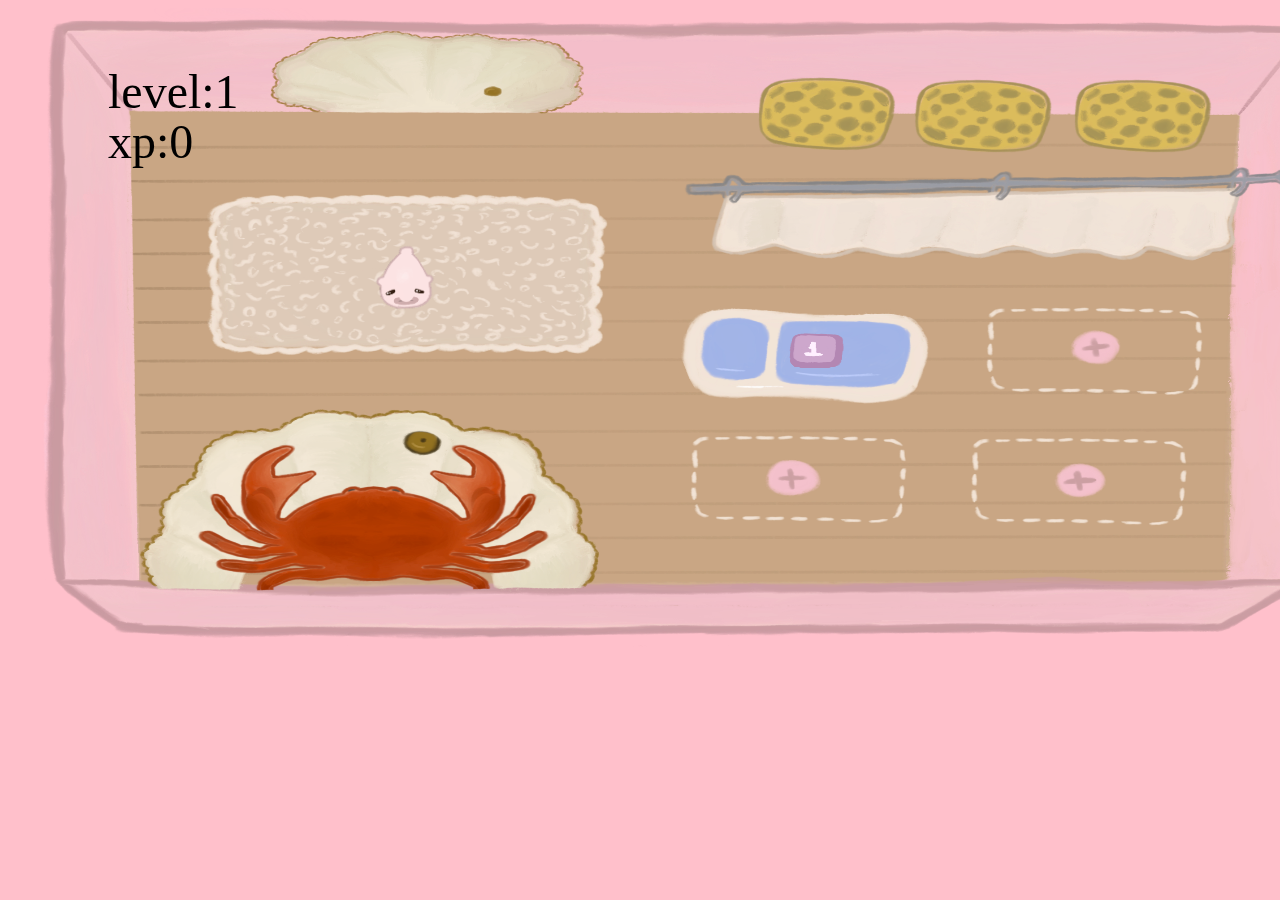
<file: index.html>
<!DOCTYPE html>
<html>
<head>
  <title>Pearl Palace</title>
  <link rel="stylesheet" href="mystyle.css">
  <link rel="icon" type="image/x-icon" href="pearlyicon.PNG">
</head>

<body>
<div id="container"> 
  <canvas id="palace"></canvas>
</div>

</body>
<script src="palace.js"></script>
</html>
</file>
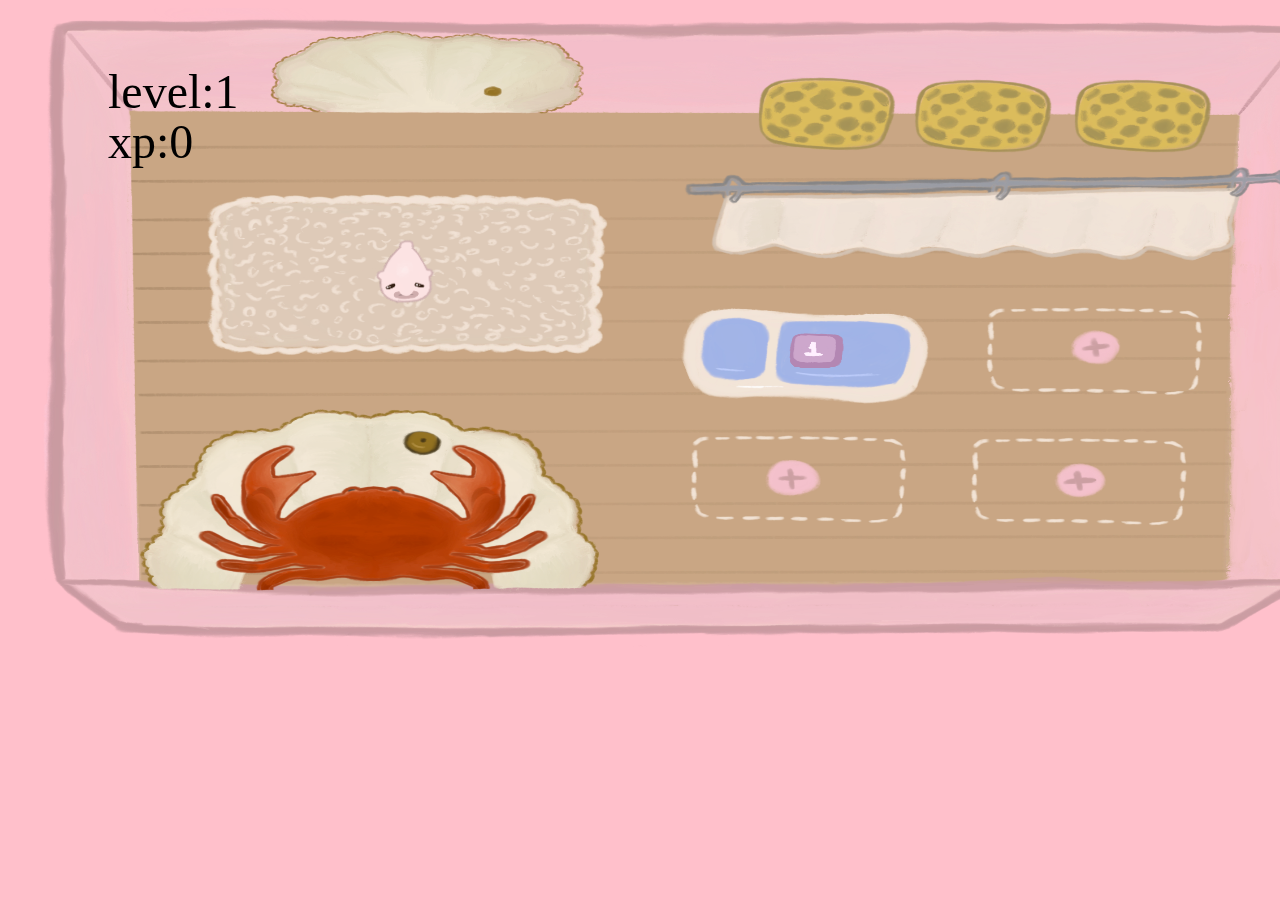
<file: pearlpalacemain.html>
<!DOCTYPE html>
<html>
<head>
  <title>Pearl Palace</title>
  <link rel="stylesheet" href="mystyle.css">
  <link rel="icon" type="image/x-icon" href="pearlyicon.PNG">
</head>

<body>
<div id="container"> 
  <canvas id="palace"></canvas>
</div>

</body>
<script src="palace.js"></script>
</html>
</file>
<file: mystyle.css>
body{
    background-color:pink;
    color:white;
}
</file>
